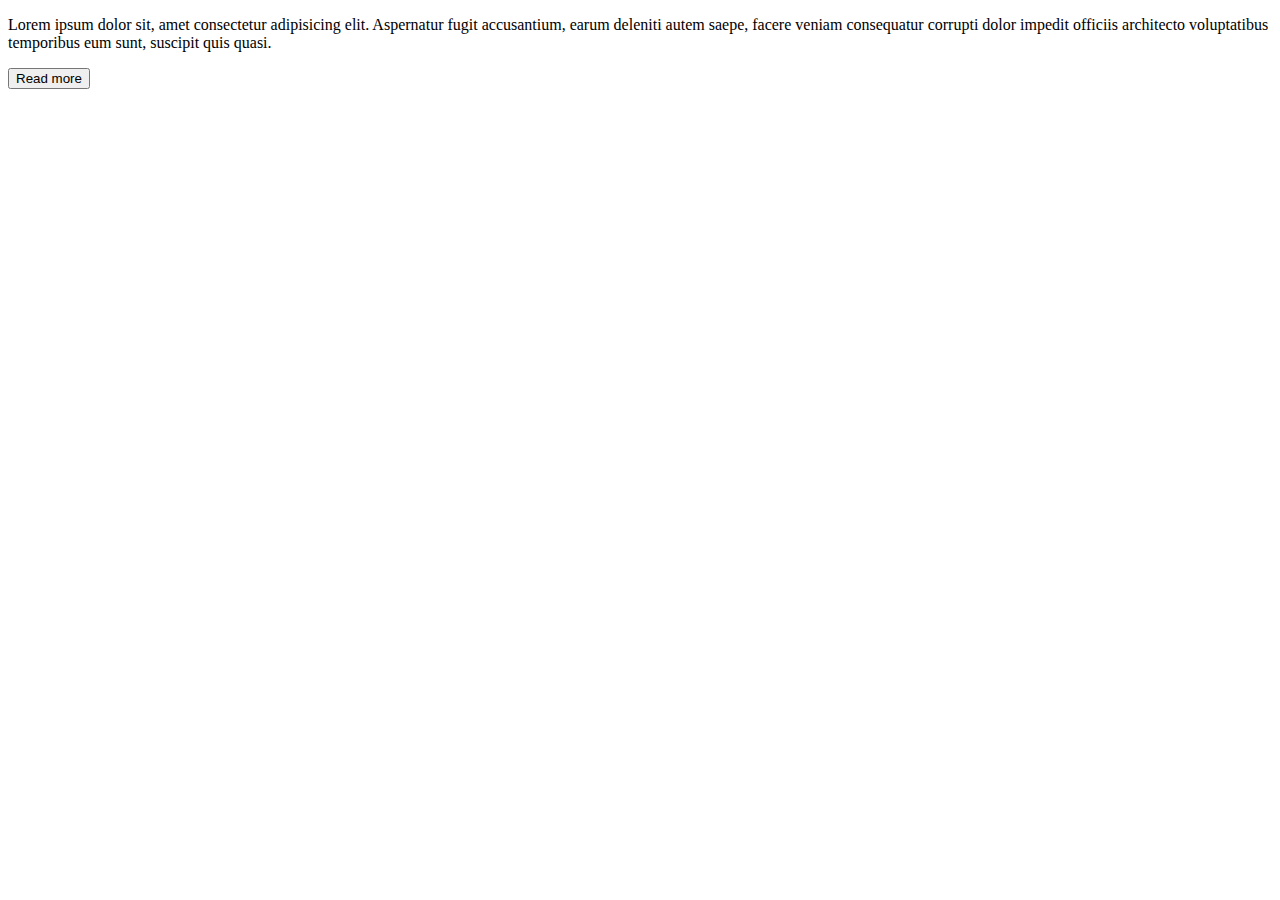
<file: card/index.html>
<!DOCTYPE html>
<html lang="en">
<head>
    <meta charset="UTF-8">
    <meta name="viewport" content="width=device-width, initial-scale=1.0">
    <title>Card</title>
</head>
<body>
    <div class="heading">
        <p>Lorem ipsum dolor sit, amet consectetur adipisicing elit. Aspernatur fugit accusantium, earum deleniti autem saepe, facere veniam consequatur corrupti dolor impedit officiis architecto voluptatibus temporibus eum sunt, suscipit quis quasi.</p>
        <button>Read more</button>
    </div>
</body>
</html>
</file>
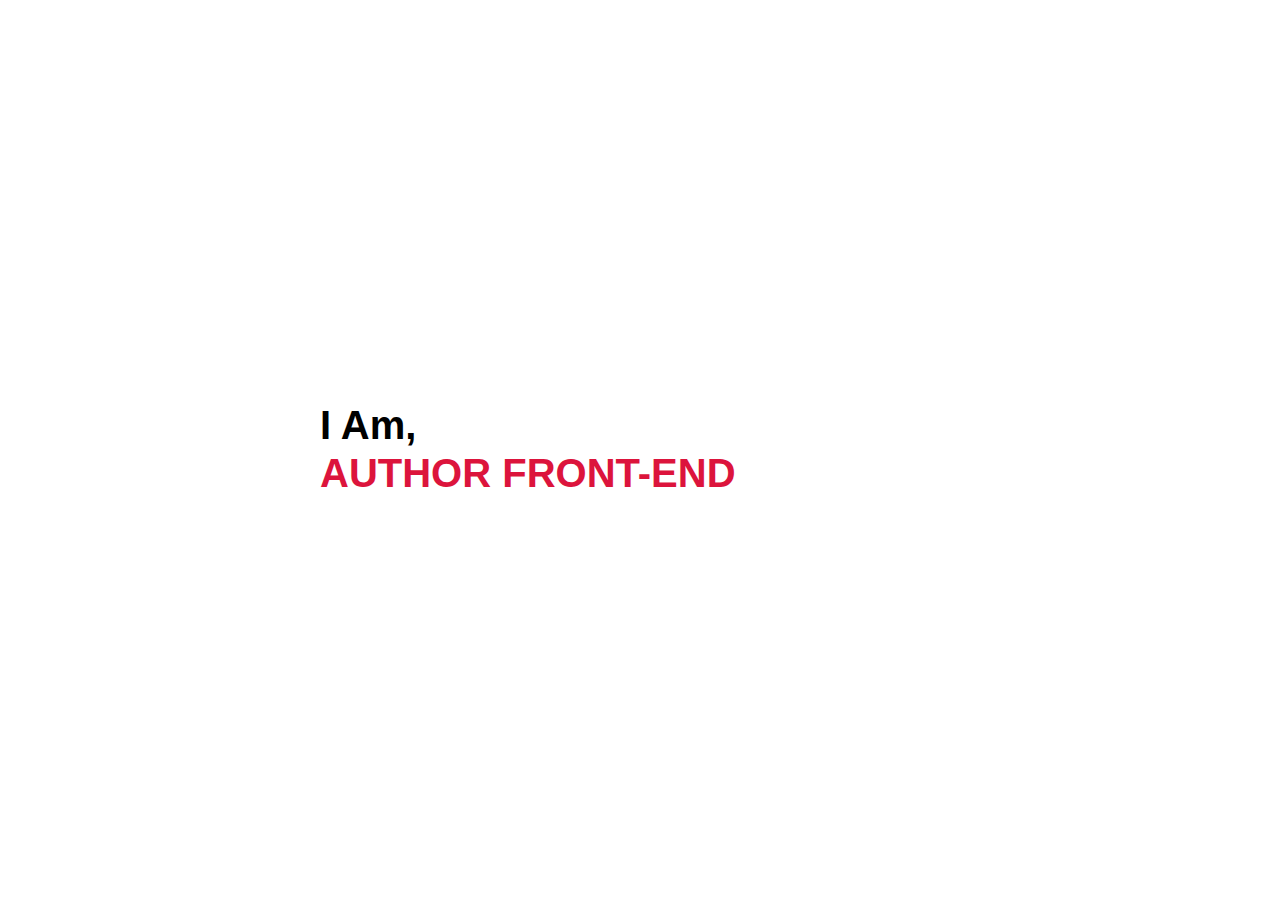
<file: Rotating text/index.html>
<!DOCTYPE html>
<html lang="en">
<head>
    <meta charset="UTF-8">
    <meta name="viewport" content="width=device-width, initial-scale=1.0">
    <title>Rotating text</title>
    <link rel="stylesheet" href="style.css">
</head>
<body>
    <div class="outer">
        <h1>
            I Am,
            <div class="inner">
                <span>Author</span>
                <span>Front-End Developer</span>
                <span>UI/UX Designer</span>
                <span>Editor</span>
                <span>Youtuber</span>
            </div>
        </h1>
    </div>
</body>
</html>
</file>
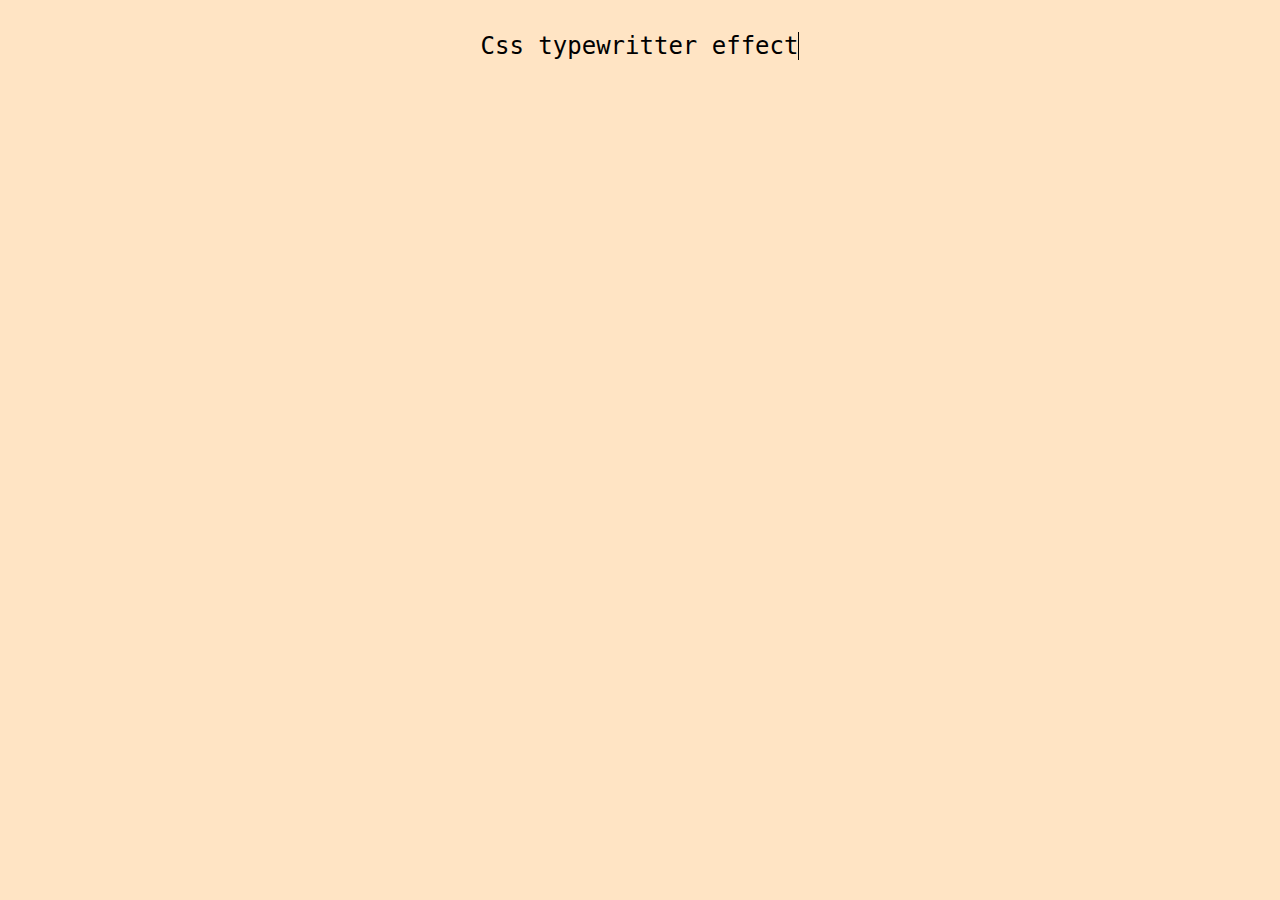
<file: typewrittereffect/index.html>
<!DOCTYPE html>
<html lang="en">
<head>
    <meta charset="UTF-8">
    <meta name="viewport" content="width=device-width, initial-scale=1.0">
    <title>Document</title>
    <link rel="stylesheet" href="style.css">
</head>
<body>
    <div class="typewritter">
        <div>
            <p>Css typewritter effect</p>
        </div>
    </div>
</body>
</html>
</file>
<file: Rotating text/style.css>
*{
    padding: 0;
    margin: 0;
}
.outer{
    display: flex;
    height: 100vh;
    width: 50%;
    justify-content: center;
    align-items: center;
    flex-direction: column;
    margin: 0 auto;
    font-family:'Franklin Gothic Medium', 'Arial Narrow', Arial, sans-serif ;
}
h1{
    font-size: 40px;
}
.inner{
/*     border: 1px solid black; */
    height: 50px;
    line-height: 50px;
    text-transform: uppercase;
    overflow: hidden;
}
.inner span{
    position: relative;
    color:  crimson;
    animation: animate 10s ease infinite;
}

@keyframes animate {
    0%, 100%{
        top: 0;
    }
    20%{
        top: -50px;
    }
    25%{
        top: -50px;
    }
    45%{
        top: -75px;
    }
    50%{
        top: -100px;
    }
    70%{
        top: -150px;
    }
    75%{
        top: -150px;
    }
    95%{
        top: -200px
    }
}
</file>
<file: typewrittereffect/style.css>
body{
    background-color: bisque;
}
.typewritter{
    display: flex;
    justify-content: center;
    cursor: pointer;
}

.typewritter p{
    font-family: monospace;
    font-size: 1.5rem;
    /* margin-inline: auto; */
    overflow: hidden;
    
    /* keeps on a single line */
    white-space: nowrap;
    /* the cursor */
    border-right: 1px solid;
    /* steps = number of characters */
    animation: typing 3s steps(22) forwards, blink 1s step-end infinite;
}

@keyframes typing {
    from{
        width: 0;
    }
    to{
        width: 100%;
    }
}

@keyframes blink {
    
    50%{
        border-color: transparent;
    }
}
</file>
